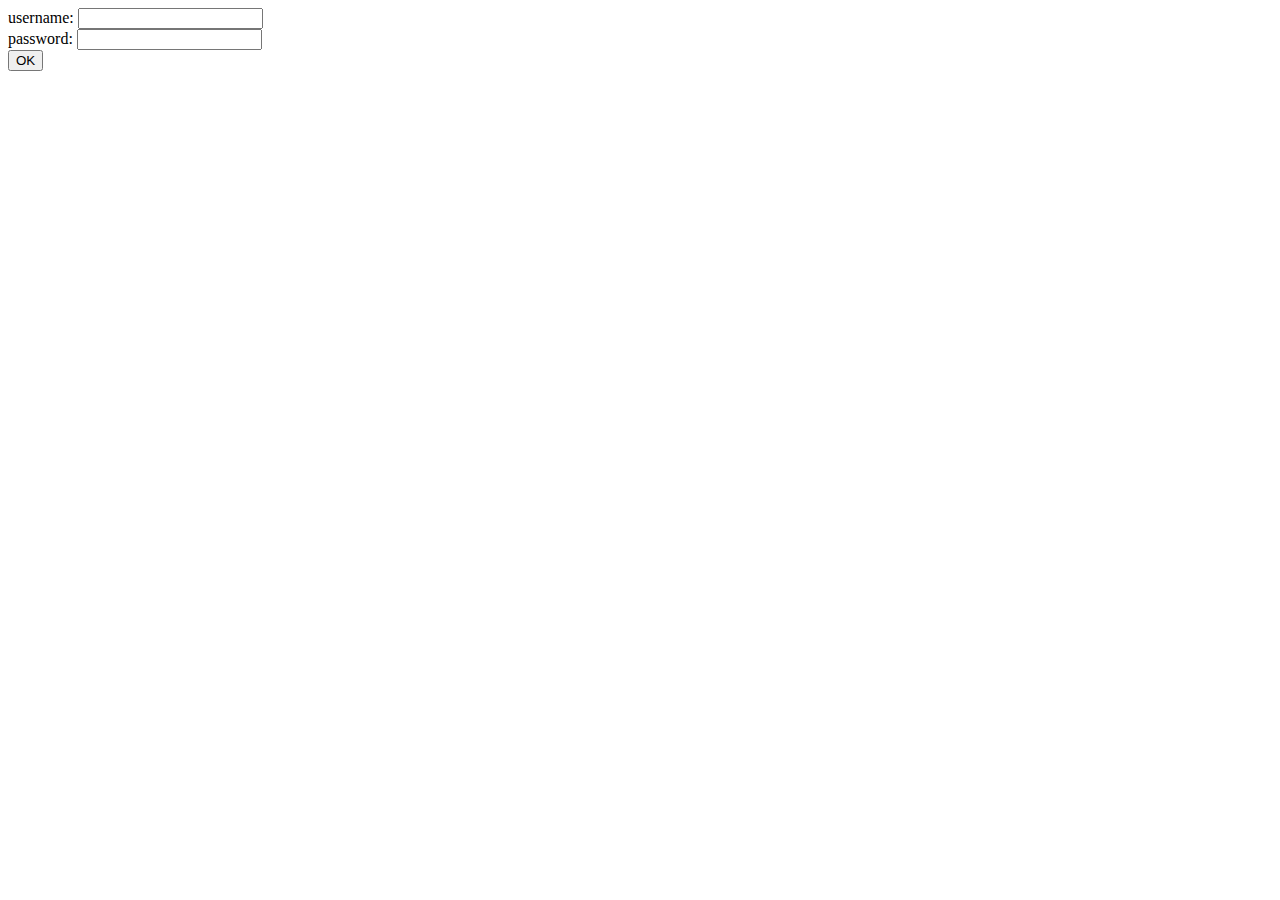
<file: Day04/ex01/index.html>
<html>    
<body>
<form action="create.php" method="post">
    username: <input type="text" name="login"><br>
    password: <input type="password" name="passwd"><br>
    <input type="submit" name="submit" value="OK">
</form>
</body>
</html>
</file>
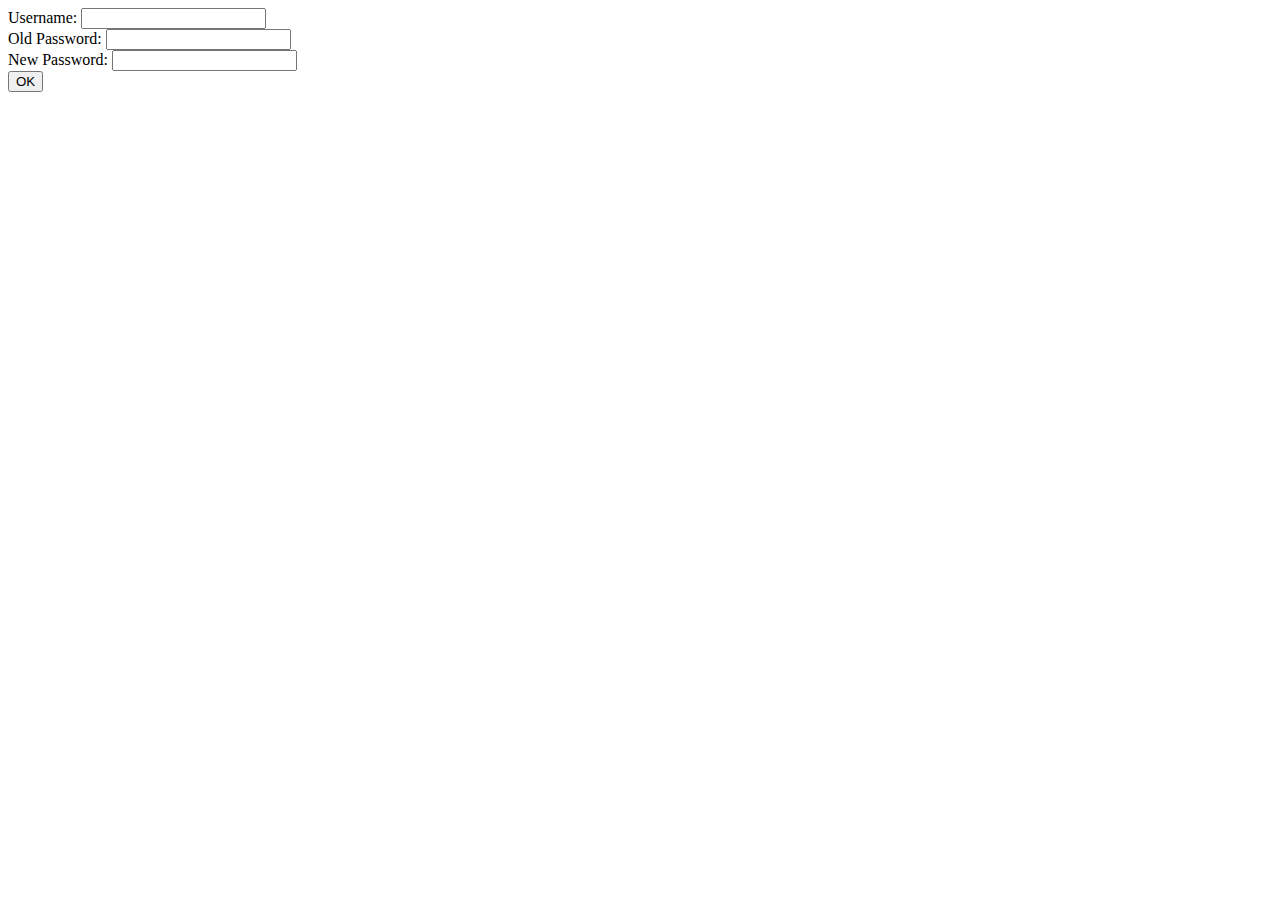
<file: Day04/ex02/index.html>
<html>
    <body>
        <form action="modif.php" method="POST">
            Username: <input type="text" name="login"><br>
            Old Password: <input type="password" name="oldpw"><br>
            New Password: <input type="password" name="newpw"/><br>
            <input type="submit" value="OK" />
        </form>
    </body>
</html>
</file>
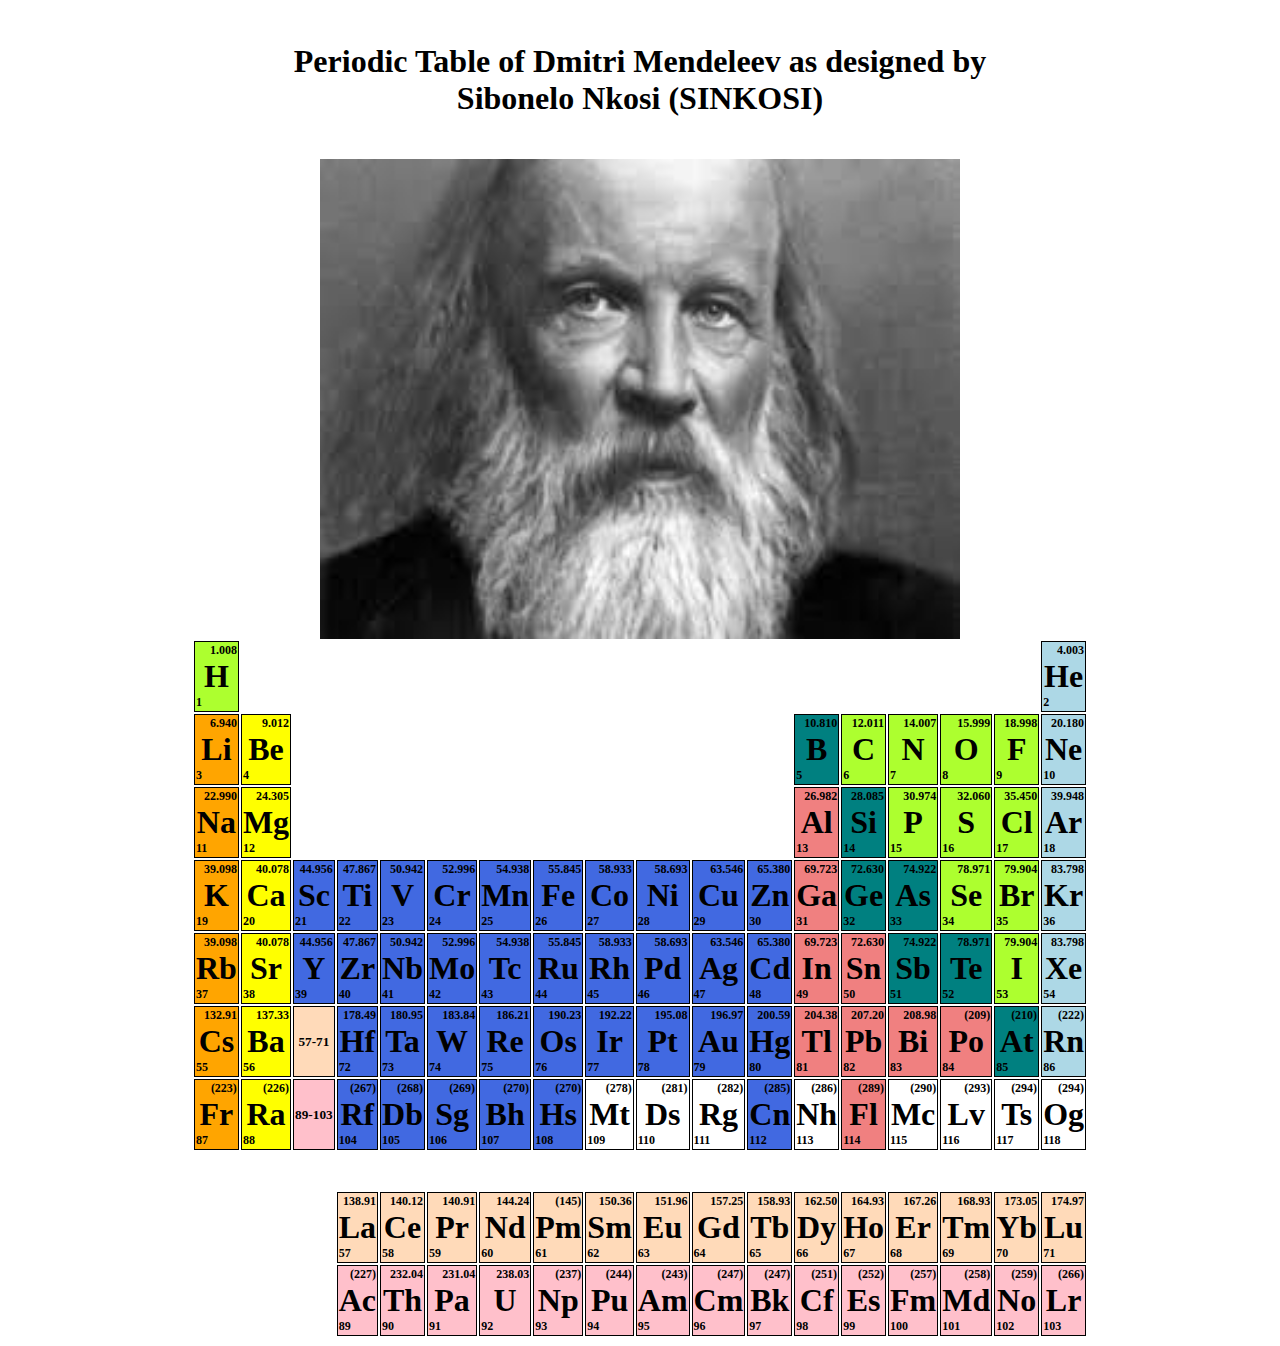
<file: Day00/ex01/mendeleiev.html>
<!DOCTYPE html>
<html>
<head>
	<style>
	h1{
		text-align: center;
		margin: 0;
	}
	h2{
		text-align: right;
		font-size: 12px;
		margin: 0;
	}
	h3{
		text-align: left;
		font-size: 12px;
		margin: 0;
	}
	h4{
		text-align: center;
		font-size: xx-large
	}
	h5{
		text-align: center;

	}
	img{
		 display: block;
		 margin-left: auto;
		margin-right: auto;
	}
	.non_metal{
		border: 1px solid black;
		background-color: greenyellow;
	}
	.alkali_metal{
		border: 1px solid black;
		background-color: orange;
	}
	.alkali_earth{
		border: 1px solid black;
		background-color: yellow;
	}
	.lanthanoids{
		border: 1px solid black;
		background-color: peachpuff;
	}
	.actinoids{
		border: 1px solid black;
		background-color: pink;
	}
	.noble_gas{
		border: 1px solid black;
		background-color: lightblue;
	}
	.metalloid{
		border: 1px solid black;
		background-color: teal;
	}
	.post_metal{
		border: 1px solid black;
		background-color: lightcoral;
	}
	.trans_metal{
		border: 1px solid black;
		background-color: royalblue;
	}
	.unknown{
		border: 1px solid black;
	}
	</style>
</head>
<body>
		<title>SINKOSI Mendeleiev Periodic Table</title>
		<h4> Periodic Table of Dmitri Mendeleev as designed by<br /> Sibonelo Nkosi (SINKOSI)</h4>
		<img src="[data-uri]" alt="Image from NewScientist website. Used without permission." width="640" height="480">
		<table style="margin: auto"; contenteditable="true">
		<!--ROW Number 1-->
		<tr>
			<td class="non_metal">	<h2>1.008</h2>	<h1>H</h1>	<h3>1</h3></td>
			<td colspan="16"></td>
			<td class="noble_gas">	<h2>4.003</h2>	<h1>He</h1>	<h3>2</h3></td>
		</tr>
		<!--ROW NUMBER 2-->
		<tr>
			<td class="alkali_metal">    <h2>6.940</h2>	<h1>Li</h1>	<h3>3</h3></td>
			<td class="alkali_earth">    <h2>9.012</h2>	<h1>Be</h1>	<h3>4</h3></td>
			<td colspan="10"></td>
			<td class="metalloid">    <h2>10.810</h2>  <h1>B</h1>  <h3>5</h3></td>
			<td class="non_metal">    <h2>12.011</h2>  <h1>C</h1>  <h3>6</h3></td>
			<td class="non_metal">    <h2>14.007</h2>  <h1>N</h1>  <h3>7</h3></td>
			<td class="non_metal">    <h2>15.999</h2>  <h1>O</h1>	<h3>8</h3></td>
			<td class="non_metal">    <h2>18.998</h2>  <h1>F</h1>  <h3>9</h3></td>
			<td class="noble_gas">    <h2>20.180</h2>  <h1>Ne</h1> <h3>10</h3></td>
		</tr>
		<!--ROW NUMBER 3-->
		<tr>
			<td class="alkali_metal">	<h2>22.990</h2>	<h1>Na</h1>	<h3>11</h3></td>
			<td class="alkali_earth">	<h2>24.305</h2>	<h1>Mg</h1>	<h3>12</h3></td>
			<td colspan="10"></td>
			<td class="post_metal">	<h2>26.982</h2>	<h1>Al</h1>	<h3>13</h3></td>
			<td class="metalloid">	<h2>28.085</h2>	<h1>Si</h1>	<h3>14</h3></td>
			<td class="non_metal">	<h2>30.974</h2>	<h1>P</h1>	<h3>15</h3></td>
			<td class="non_metal">	<h2>32.060</h2>	<h1>S</h1>	<h3>16</h3></td>
			<td class="non_metal">	<h2>35.450</h2>	<h1>Cl</h1>	<h3>17</h3></td>
			<td class="noble_gas">	<h2>39.948</h2>	<h1>Ar</h1>	<h3>18</h3></td>
		</tr>
		<!--ROW NUMBER 4-->
		<tr>
			<td class="alkali_metal">	<h2>39.098</h2>	<h1>K</h1>	<h3>19</h3></td>
			<td class="alkali_earth">	<h2>40.078</h2>	<h1>Ca</h1>	<h3>20</h3></td>
			<td class="trans_metal">	<h2>44.956</h2>	<h1>Sc</h1>	<h3>21</h3></td>
			<td class="trans_metal">	<h2>47.867</h2>	<h1>Ti</h1>	<h3>22</h3></td>
			<td class="trans_metal">	<h2>50.942</h2>	<h1>V</h1>	<h3>23</h3></td>
			<td class="trans_metal">	<h2>52.996</h2>	<h1>Cr</h1>	<h3>24</h3></td>
			<td class="trans_metal">	<h2>54.938</h2>	<h1>Mn</h1>	<h3>25</h3></td>
			<td class="trans_metal">	<h2>55.845</h2>	<h1>Fe</h1>	<h3>26</h3></td>
			<td class="trans_metal">	<h2>58.933</h2>	<h1>Co</h1>	<h3>27</h3></td>
			<td class="trans_metal">	<h2>58.693</h2>	<h1>Ni</h1>	<h3>28</h3></td>
			<td class="trans_metal">	<h2>63.546</h2>	<h1>Cu</h1>	<h3>29</h3></td>
			<td class="trans_metal">	<h2>65.380</h2>	<h1>Zn</h1>	<h3>30</h3></td>
			<td class="post_metal">	<h2>69.723</h2>	<h1>Ga</h1>	<h3>31</h3></td>
			<td class="metalloid">	<h2>72.630</h2>	<h1>Ge</h1>	<h3>32</h3></td>
			<td class="metalloid">	<h2>74.922</h2>	<h1>As</h1>	<h3>33</h3></td>
			<td class="non_metal">	<h2>78.971</h2>	<h1>Se</h1>	<h3>34</h3></td>
			<td class="non_metal">	<h2>79.904</h2>	<h1>Br</h1>	<h3>35</h3></td>
			<td class="noble_gas">	<h2>83.798</h2>	<h1>Kr</h1>	<h3>36</h3></td>
		</tr>
		<!--ROW NUMBER 5-->
		<tr>
			<td class="alkali_metal">	<h2>39.098</h2>	<h1>Rb</h1>	<h3>37</h3></td>
			<td class="alkali_earth">	<h2>40.078</h2>	<h1>Sr</h1>	<h3>38</h3></td>
			<td class="trans_metal">	<h2>44.956</h2>	<h1>Y</h1>	<h3>39</h3></td>
			<td class="trans_metal">	<h2>47.867</h2>	<h1>Zr</h1>	<h3>40</h3></td>
			<td class="trans_metal">	<h2>50.942</h2>	<h1>Nb</h1>	<h3>41</h3></td>
			<td class="trans_metal">	<h2>52.996</h2>	<h1>Mo</h1>	<h3>42</h3></td>
			<td class="trans_metal">	<h2>54.938</h2>	<h1>Tc</h1>	<h3>43</h3></td>
			<td class="trans_metal">	<h2>55.845</h2>	<h1>Ru</h1>	<h3>44</h3></td>
			<td class="trans_metal">	<h2>58.933</h2>	<h1>Rh</h1>	<h3>45</h3></td>
			<td class="trans_metal">	<h2>58.693</h2>	<h1>Pd</h1>	<h3>46</h3></td>
			<td class="trans_metal">	<h2>63.546</h2>	<h1>Ag</h1>	<h3>47</h3></td>
			<td class="trans_metal">	<h2>65.380</h2>	<h1>Cd</h1>	<h3>48</h3></td>
			<td class="post_metal">	<h2>69.723</h2>	<h1>In</h1>	<h3>49</h3></td>
			<td class="post_metal">	<h2>72.630</h2>	<h1>Sn</h1>	<h3>50</h3></td>
			<td class="metalloid">	<h2>74.922</h2>	<h1>Sb</h1>	<h3>51</h3></td>
			<td class="metalloid">	<h2>78.971</h2>	<h1>Te</h1>	<h3>52</h3></td>
			<td class="non_metal">	<h2>79.904</h2>	<h1>I</h1>	<h3>53</h3></td>
			<td class="noble_gas">	<h2>83.798</h2>	<h1>Xe</h1>	<h3>54</h3></td>
		</tr>
			<!--ROW NUMBER 6-->
		<tr>
			<td class="alkali_metal">	<h2>132.91</h2>	<h1>Cs</h1>	<h3>55</h3></td>
			<td class="alkali_earth">	<h2>137.33</h2>	<h1>Ba</h1>	<h3>56</h3></td>
			<td class="lanthanoids">	<h5>57-71</h5></td>
			<td class="trans_metal">	<h2>178.49</h2>	<h1>Hf</h1>	<h3>72</h3></td>
			<td class="trans_metal">	<h2>180.95</h2>	<h1>Ta</h1>	<h3>73</h3></td>
			<td class="trans_metal">	<h2>183.84</h2>	<h1>W</h1>	<h3>74</h3></td>
			<td class="trans_metal">	<h2>186.21</h2>	<h1>Re</h1>	<h3>75</h3></td>
			<td class="trans_metal">	<h2>190.23</h2>	<h1>Os</h1>	<h3>76</h3></td>
			<td class="trans_metal">	<h2>192.22</h2>	<h1>Ir</h1>	<h3>77</h3></td>
			<td class="trans_metal">	<h2>195.08</h2>	<h1>Pt</h1>	<h3>78</h3></td>
			<td class="trans_metal">	<h2>196.97</h2>	<h1>Au</h1>	<h3>79</h3></td>
			<td class="trans_metal">	<h2>200.59</h2>	<h1>Hg</h1>	<h3>80</h3></td>
			<td class="post_metal">	<h2>204.38</h2>	<h1>Tl</h1>	<h3>81</h3></td>
			<td class="post_metal">	<h2>207.20</h2>	<h1>Pb</h1>	<h3>82</h3></td>
			<td class="post_metal">	<h2>208.98</h2>	<h1>Bi</h1>	<h3>83</h3></td>
			<td class="post_metal">	<h2>(209)</h2>	<h1>Po</h1>	<h3>84</h3></td>
			<td class="metalloid">	<h2>(210)</h2>	<h1>At</h1>	<h3>85</h3></td>
			<td class="noble_gas">	<h2>(222)</h2>	<h1>Rn</h1>	<h3>86</h3></td>
		</tr>
			<!--ROW NUMBER 7-->
		<tr>
			<td class="alkali_metal">	<h2>(223)</h2>	<h1>Fr</h1>	<h3>87</h3></td>
			<td class="alkali_earth">	<h2>(226)</h2>	<h1>Ra</h1>	<h3>88</h3></td>
			<td class="actinoids">	<h5>89-103</h5></td>
			<td class="trans_metal">	<h2>(267)</h2>	<h1>Rf</h1>	<h3>104</h3></td>
			<td class="trans_metal">	<h2>(268)</h2>	<h1>Db</h1>	<h3>105</h3></td>
			<td class="trans_metal">	<h2>(269)</h2>	<h1>Sg</h1>	<h3>106</h3></td>
			<td class="trans_metal">	<h2>(270)</h2>	<h1>Bh</h1>	<h3>107</h3></td>
			<td class="trans_metal">	<h2>(270)</h2>	<h1>Hs</h1>	<h3>108</h3></td>
			<td class="unknown">	<h2>(278)</h2>	<h1>Mt</h1>	<h3>109</h3></td>
			<td class="unknown">	<h2>(281)</h2>	<h1>Ds</h1>	<h3>110</h3></td>
			<td class="unknown">	<h2>(282)</h2>	<h1>Rg</h1>	<h3>111</h3></td>
			<td class="trans_metal">	<h2>(285)</h2>	<h1>Cn</h1>	<h3>112</h3></td>
			<td class="unknown">	<h2>(286)</h2>	<h1>Nh</h1>	<h3>113</h3></td>
			<td class="post_metal">	<h2>(289)</h2>	<h1>Fl</h1>	<h3>114</h3></td>
			<td class="unknown">	<h2>(290)</h2>	<h1>Mc</h1>	<h3>115</h3></td>
			<td class="unknown">	<h2>(293)</h2>	<h1>Lv</h1>	<h3>116</h3></td>
			<td class="unknown">	<h2>(294)</h2>	<h1>Ts</h1>	<h3>117</h3></td>
			<td class="unknown">	<h2>(294)</h2>	<h1>Og</h1>	<h3>118</h3></td>
		</tr>
			<!--EMPTY ROW-->
		<tr>
			<td><br><br></td>
		</tr>
			<!--ROW NUMBER 8-->
		<tr>
			<td colspan="3"></td>
			<td class="lanthanoids">    <h2>138.91</h2> <h1>La</h1> <h3>57</h3></td>
			<td class="lanthanoids">	<h2>140.12</h2>	<h1>Ce</h1>	<h3>58</h3></td>
			<td class="lanthanoids">	<h2>140.91</h2>	<h1>Pr</h1>	<h3>59</h3></td>
			<td class="lanthanoids">	<h2>144.24</h2>	<h1>Nd</h1>	<h3>60</h3></td>
			<td class="lanthanoids">	<h2>(145)</h2>	<h1>Pm</h1>	<h3>61</h3></td>
			<td class="lanthanoids">	<h2>150.36</h2>	<h1>Sm</h1>	<h3>62</h3></td>
			<td class="lanthanoids">	<h2>151.96</h2>	<h1>Eu</h1>	<h3>63</h3></td>
			<td class="lanthanoids">	<h2>157.25</h2>	<h1>Gd</h1>	<h3>64</h3></td>
			<td class="lanthanoids">	<h2>158.93</h2>	<h1>Tb</h1>	<h3>65</h3></td>
			<td class="lanthanoids">	<h2>162.50</h2>	<h1>Dy</h1>	<h3>66</h3></td>
			<td class="lanthanoids">	<h2>164.93</h2>	<h1>Ho</h1>	<h3>67</h3></td>
			<td class="lanthanoids">	<h2>167.26</h2>	<h1>Er</h1>	<h3>68</h3></td>
			<td class="lanthanoids">	<h2>168.93</h2>	<h1>Tm</h1>	<h3>69</h3></td>
			<td class="lanthanoids">	<h2>173.05</h2>	<h1>Yb</h1>	<h3>70</h3></td>
			<td class="lanthanoids">	<h2>174.97</h2>	<h1>Lu</h1>	<h3>71</h3></td>    
		</tr>
			<!--ROW NUMBER 9-->
		<tr>
			<td colspan="3"></td>
			<td class="actinoids">	<h2>(227)</h2>	<h1>Ac</h1>	<h3>89</h3></td>
			<td class="actinoids">	<h2>232.04</h2>	<h1>Th</h1>	<h3>90</h3></td>
			<td class="actinoids">	<h2>231.04</h2>	<h1>Pa</h1>	<h3>91</h3></td>
			<td class="actinoids">	<h2>238.03</h2>	<h1>U</h1>	<h3>92</h3></td>
			<td class="actinoids">	<h2>(237)</h2>	<h1>Np</h1>	<h3>93</h3></td>
			<td class="actinoids">	<h2>(244)</h2>	<h1>Pu</h1>	<h3>94</h3></td>
			<td class="actinoids">	<h2>(243)</h2>	<h1>Am</h1>	<h3>95</h3></td>
			<td class="actinoids">	<h2>(247)</h2>	<h1>Cm</h1>	<h3>96</h3></td>
			<td class="actinoids">	<h2>(247)</h2>	<h1>Bk</h1>	<h3>97</h3></td>
			<td class="actinoids">	<h2>(251)</h2>	<h1>Cf</h1>	<h3>98</h3></td>
			<td class="actinoids">	<h2>(252)</h2>	<h1>Es</h1>	<h3>99</h3></td>
			<td class="actinoids">	<h2>(257)</h2>	<h1>Fm</h1>	<h3>100</h3></td>
			<td class="actinoids">	<h2>(258)</h2>	<h1>Md</h1>	<h3>101</h3></td>
			<td class="actinoids">	<h2>(259)</h2>	<h1>No</h1> <h3>102</h3></td>
			<td class="actinoids">	<h2>(266)</h2>	<h1>Lr</h1>	<h3>103</h3></td>
		</tr>
		</table>
</body>
</html>
</file>
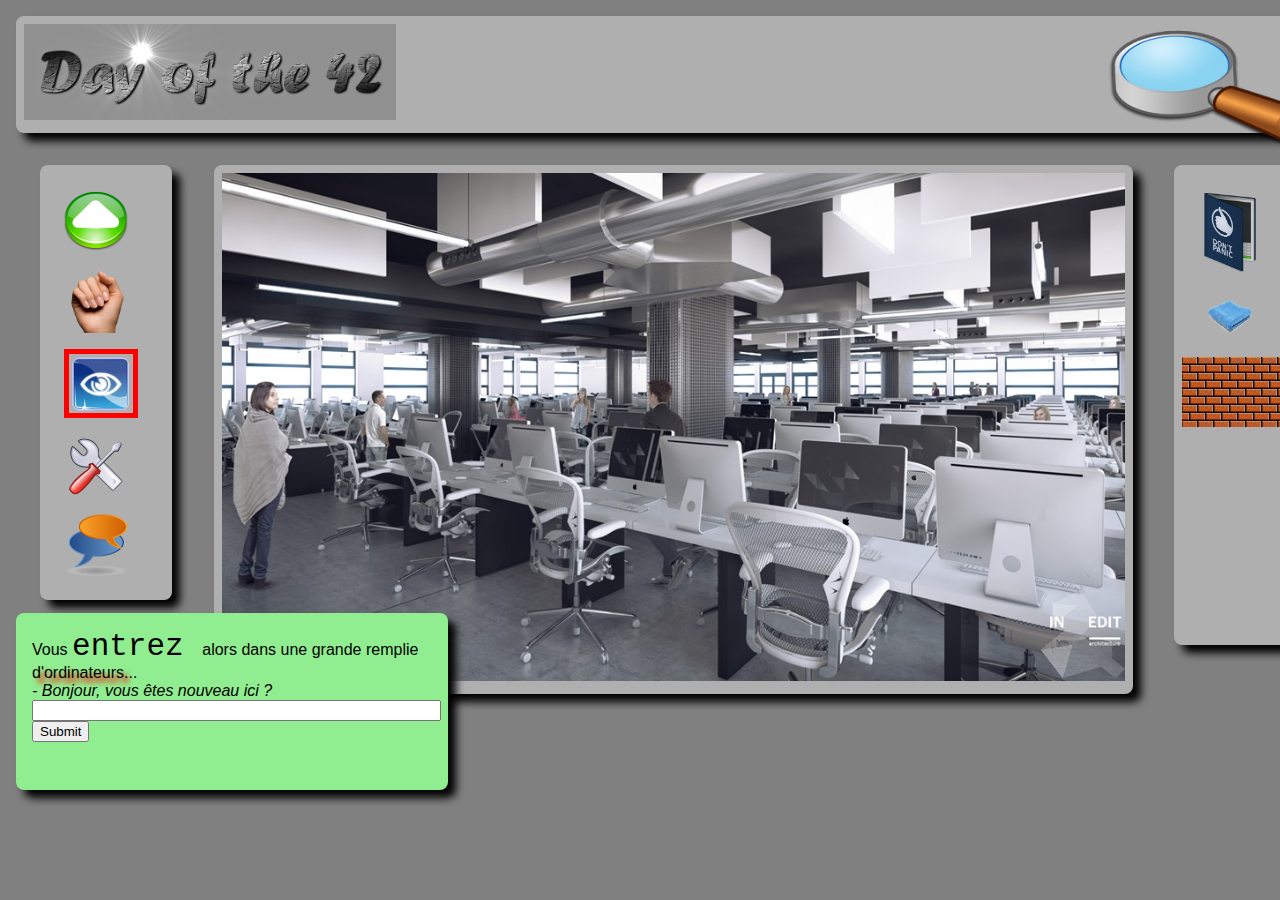
<file: Day00/ex02/doft.html>
<!DOCTYPE html>
<html>
    <head>
        <title>Day of the 42</title>
        <link rel="stylesheet" type="text/css" href="doft.css"/>
    </head>
    <body>
        <div class="banner_top">
             <!--Top of the website i.e banner-->
            <header class="banner_box">
                <img class="img_doft" src="resources/day_of_the_42.png"/>
                <!--reload.png -> Disney link-->
                <a href="http://www.disney.com" title="Start from the beginning">
                    <img class="img_reload" src="resources/reload.png">
                </a>
                <!--close.gif -> chateaux -> Disconnect-->
                <a href="http://www.relaischateaux.com" title="Disconnect">
                    <img class="img_close" src="resources/close.gif">
                </a>
                <img class="img_loupe" src="resources/loupe.png" alt="loupe">
            </header>
            <!--Top banner complete-->
            <div class="banner_left">
                    <aside class="col2">
                        <div class="banner_box">
                            <centre>
                                <a href="#" title="Advance"><img class="img_icon" src="resources/arrow.png"/></a>
                                <a href="#" title="Take"><img class="img_icon" src="resources/main.png"></a>
                                <a href="#" title="Look"><img class="img_icon_border" src="resources/oeil.png"></a>
                                <a href="#" title="Use"><img class="img_icon" src="resources/outil.png"></a>
                                <a href="#" title="Speak"><img class="img_icon" src="resources/chat-icon.png"></a>
                            </centre>
                        </div>
                    </aside>
            <!--Banner Left complete-->
            <article class="col8">
                <div class="banner_box">
                    <img class="img_cluster" src="resources/cluster.jpg" usemap="#image-map">
                    <map name="image-map">
                        <area target="" alt="IKEA" title="IKEA" href="http://www.ikea.com" coords="306,290,390,481" shape="rect">
                        <area target="" alt="APPLE" title="APPLE" href="http://www.apple.com" coords="715,274,872,423" shape="rect">
                    </map>
                </div>
            </article>
            <!--BANNER RIGHT START-->
            <aside class="col2">
                <div class="banner_box banner_right">
                    <centre>
                        <a href="#" title="Don't Panic Book"><img class="img_icon" src="resources/book.png"/></a>
                        <a href="#" title="Towel"><img class="img_icon" src="resources/towel.png"/></a>
                    </centre>
                    <!--<a href="#" title="bricks"><img class="img_icon" src="resources/brick.jpg"/></a>-->
                    <div class="brick" title="brick"></div>
                </div>
            </aside>
            <!--Banner right complete-->            
        <!--Banners complete, time for text box-->
            <div class="text_box">
                <!--You <span class="text_large"> enter </span> a large room filled with <span class="text_shadow">computers</span> <br />
                <span class="text_italic">-Hello, are you new here?</span>... <br />-->
                Vous <span class="text_large"> entrez </span> alors dans une grande remplie <span class="text_shadow">d'ordinateurs</span>...<br />
                <span class="text_italic">- Bonjour, vous êtes nouveau ici ?</span> <br />
                <input type="text" size="48px">
                <button onclick="">Submit</button>
            </div>
        </div>
    </body>
</html>
</file>
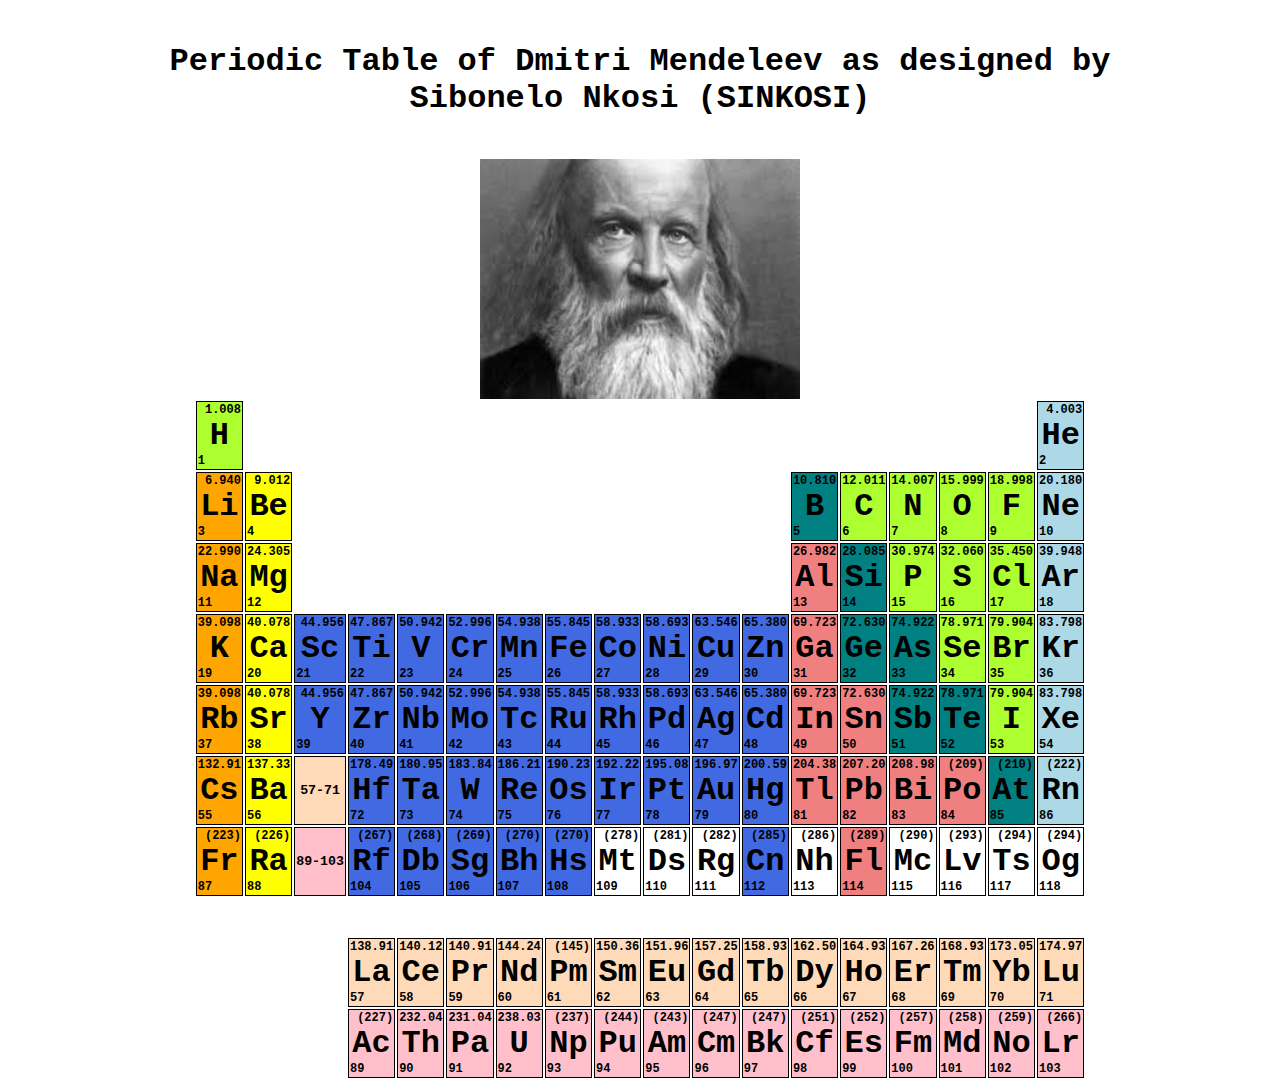
<file: Day00/ex03/responsive.html>
<!DOCTYPE html>
<html>
<head>
    <title>Responsive</title>
    <meta name="viewport" content="width=device-width, initial-scale=1.0">
    <link rel="stylesheet" type="text/css" href="responsive.css"/>
</head>
<body>
		<title>SINKOSI Mendeleiev Periodic Table</title>
		<h4> Periodic Table of Dmitri Mendeleev as designed by<br /> Sibonelo Nkosi (SINKOSI)</h4>
		<img src="[data-uri]" alt="Image from NewScientist website. Used without permission." width="320" height="240">
		<table class="table"; style="margin: auto"; contenteditable="true">
		<!--ROW Number 1-->
		<tr>
			<td class="non_metal">	<h2>1.008</h2>	<h1>H</h1>	<h3>1</h3></td>
			<td colspan="16"></td>
			<td class="noble_gas">	<h2>4.003</h2>	<h1>He</h1>	<h3>2</h3></td>
		</tr>
		<!--ROW NUMBER 2-->
		<tr>
			<td class="alkali_metal">    <h2>6.940</h2>	<h1>Li</h1>	<h3>3</h3></td>
			<td class="alkali_earth">    <h2>9.012</h2>	<h1>Be</h1>	<h3>4</h3></td>
			<td colspan="10"></td>
			<td class="metalloid">    <h2>10.810</h2>  <h1>B</h1>  <h3>5</h3></td>
			<td class="non_metal">    <h2>12.011</h2>  <h1>C</h1>  <h3>6</h3></td>
			<td class="non_metal">    <h2>14.007</h2>  <h1>N</h1>  <h3>7</h3></td>
			<td class="non_metal">    <h2>15.999</h2>  <h1>O</h1>	<h3>8</h3></td>
			<td class="non_metal">    <h2>18.998</h2>  <h1>F</h1>  <h3>9</h3></td>
			<td class="noble_gas">    <h2>20.180</h2>  <h1>Ne</h1> <h3>10</h3></td>
		</tr>
		<!--ROW NUMBER 3-->
		<tr>
			<td class="alkali_metal">	<h2>22.990</h2>	<h1>Na</h1>	<h3>11</h3></td>
			<td class="alkali_earth">	<h2>24.305</h2>	<h1>Mg</h1>	<h3>12</h3></td>
			<td colspan="10"></td>
			<td class="post_metal">	<h2>26.982</h2>	<h1>Al</h1>	<h3>13</h3></td>
			<td class="metalloid">	<h2>28.085</h2>	<h1>Si</h1>	<h3>14</h3></td>
			<td class="non_metal">	<h2>30.974</h2>	<h1>P</h1>	<h3>15</h3></td>
			<td class="non_metal">	<h2>32.060</h2>	<h1>S</h1>	<h3>16</h3></td>
			<td class="non_metal">	<h2>35.450</h2>	<h1>Cl</h1>	<h3>17</h3></td>
			<td class="noble_gas">	<h2>39.948</h2>	<h1>Ar</h1>	<h3>18</h3></td>
		</tr>
		<!--ROW NUMBER 4-->
		<tr>
			<td class="alkali_metal">	<h2>39.098</h2>	<h1>K</h1>	<h3>19</h3></td>
			<td class="alkali_earth">	<h2>40.078</h2>	<h1>Ca</h1>	<h3>20</h3></td>
			<td class="trans_metal">	<h2>44.956</h2>	<h1>Sc</h1>	<h3>21</h3></td>
			<td class="trans_metal">	<h2>47.867</h2>	<h1>Ti</h1>	<h3>22</h3></td>
			<td class="trans_metal">	<h2>50.942</h2>	<h1>V</h1>	<h3>23</h3></td>
			<td class="trans_metal">	<h2>52.996</h2>	<h1>Cr</h1>	<h3>24</h3></td>
			<td class="trans_metal">	<h2>54.938</h2>	<h1>Mn</h1>	<h3>25</h3></td>
			<td class="trans_metal">	<h2>55.845</h2>	<h1>Fe</h1>	<h3>26</h3></td>
			<td class="trans_metal">	<h2>58.933</h2>	<h1>Co</h1>	<h3>27</h3></td>
			<td class="trans_metal">	<h2>58.693</h2>	<h1>Ni</h1>	<h3>28</h3></td>
			<td class="trans_metal">	<h2>63.546</h2>	<h1>Cu</h1>	<h3>29</h3></td>
			<td class="trans_metal">	<h2>65.380</h2>	<h1>Zn</h1>	<h3>30</h3></td>
			<td class="post_metal">	<h2>69.723</h2>	<h1>Ga</h1>	<h3>31</h3></td>
			<td class="metalloid">	<h2>72.630</h2>	<h1>Ge</h1>	<h3>32</h3></td>
			<td class="metalloid">	<h2>74.922</h2>	<h1>As</h1>	<h3>33</h3></td>
			<td class="non_metal">	<h2>78.971</h2>	<h1>Se</h1>	<h3>34</h3></td>
			<td class="non_metal">	<h2>79.904</h2>	<h1>Br</h1>	<h3>35</h3></td>
			<td class="noble_gas">	<h2>83.798</h2>	<h1>Kr</h1>	<h3>36</h3></td>
		</tr>
		<!--ROW NUMBER 5-->
		<tr>
			<td class="alkali_metal">	<h2>39.098</h2>	<h1>Rb</h1>	<h3>37</h3></td>
			<td class="alkali_earth">	<h2>40.078</h2>	<h1>Sr</h1>	<h3>38</h3></td>
			<td class="trans_metal">	<h2>44.956</h2>	<h1>Y</h1>	<h3>39</h3></td>
			<td class="trans_metal">	<h2>47.867</h2>	<h1>Zr</h1>	<h3>40</h3></td>
			<td class="trans_metal">	<h2>50.942</h2>	<h1>Nb</h1>	<h3>41</h3></td>
			<td class="trans_metal">	<h2>52.996</h2>	<h1>Mo</h1>	<h3>42</h3></td>
			<td class="trans_metal">	<h2>54.938</h2>	<h1>Tc</h1>	<h3>43</h3></td>
			<td class="trans_metal">	<h2>55.845</h2>	<h1>Ru</h1>	<h3>44</h3></td>
			<td class="trans_metal">	<h2>58.933</h2>	<h1>Rh</h1>	<h3>45</h3></td>
			<td class="trans_metal">	<h2>58.693</h2>	<h1>Pd</h1>	<h3>46</h3></td>
			<td class="trans_metal">	<h2>63.546</h2>	<h1>Ag</h1>	<h3>47</h3></td>
			<td class="trans_metal">	<h2>65.380</h2>	<h1>Cd</h1>	<h3>48</h3></td>
			<td class="post_metal">	<h2>69.723</h2>	<h1>In</h1>	<h3>49</h3></td>
			<td class="post_metal">	<h2>72.630</h2>	<h1>Sn</h1>	<h3>50</h3></td>
			<td class="metalloid">	<h2>74.922</h2>	<h1>Sb</h1>	<h3>51</h3></td>
			<td class="metalloid">	<h2>78.971</h2>	<h1>Te</h1>	<h3>52</h3></td>
			<td class="non_metal">	<h2>79.904</h2>	<h1>I</h1>	<h3>53</h3></td>
			<td class="noble_gas">	<h2>83.798</h2>	<h1>Xe</h1>	<h3>54</h3></td>
		</tr>
			<!--ROW NUMBER 6-->
		<tr>
			<td class="alkali_metal">	<h2>132.91</h2>	<h1>Cs</h1>	<h3>55</h3></td>
			<td class="alkali_earth">	<h2>137.33</h2>	<h1>Ba</h1>	<h3>56</h3></td>
			<td class="lanthanoids">	<h5>57-71</h5></td>
			<td class="trans_metal">	<h2>178.49</h2>	<h1>Hf</h1>	<h3>72</h3></td>
			<td class="trans_metal">	<h2>180.95</h2>	<h1>Ta</h1>	<h3>73</h3></td>
			<td class="trans_metal">	<h2>183.84</h2>	<h1>W</h1>	<h3>74</h3></td>
			<td class="trans_metal">	<h2>186.21</h2>	<h1>Re</h1>	<h3>75</h3></td>
			<td class="trans_metal">	<h2>190.23</h2>	<h1>Os</h1>	<h3>76</h3></td>
			<td class="trans_metal">	<h2>192.22</h2>	<h1>Ir</h1>	<h3>77</h3></td>
			<td class="trans_metal">	<h2>195.08</h2>	<h1>Pt</h1>	<h3>78</h3></td>
			<td class="trans_metal">	<h2>196.97</h2>	<h1>Au</h1>	<h3>79</h3></td>
			<td class="trans_metal">	<h2>200.59</h2>	<h1>Hg</h1>	<h3>80</h3></td>
			<td class="post_metal">	<h2>204.38</h2>	<h1>Tl</h1>	<h3>81</h3></td>
			<td class="post_metal">	<h2>207.20</h2>	<h1>Pb</h1>	<h3>82</h3></td>
			<td class="post_metal">	<h2>208.98</h2>	<h1>Bi</h1>	<h3>83</h3></td>
			<td class="post_metal">	<h2>(209)</h2>	<h1>Po</h1>	<h3>84</h3></td>
			<td class="metalloid">	<h2>(210)</h2>	<h1>At</h1>	<h3>85</h3></td>
			<td class="noble_gas">	<h2>(222)</h2>	<h1>Rn</h1>	<h3>86</h3></td>
		</tr>
			<!--ROW NUMBER 7-->
		<tr>
			<td class="alkali_metal">	<h2>(223)</h2>	<h1>Fr</h1>	<h3>87</h3></td>
			<td class="alkali_earth">	<h2>(226)</h2>	<h1>Ra</h1>	<h3>88</h3></td>
			<td class="actinoids">	<h5>89-103</h5></td>
			<td class="trans_metal">	<h2>(267)</h2>	<h1>Rf</h1>	<h3>104</h3></td>
			<td class="trans_metal">	<h2>(268)</h2>	<h1>Db</h1>	<h3>105</h3></td>
			<td class="trans_metal">	<h2>(269)</h2>	<h1>Sg</h1>	<h3>106</h3></td>
			<td class="trans_metal">	<h2>(270)</h2>	<h1>Bh</h1>	<h3>107</h3></td>
			<td class="trans_metal">	<h2>(270)</h2>	<h1>Hs</h1>	<h3>108</h3></td>
			<td class="unknown">	<h2>(278)</h2>	<h1>Mt</h1>	<h3>109</h3></td>
			<td class="unknown">	<h2>(281)</h2>	<h1>Ds</h1>	<h3>110</h3></td>
			<td class="unknown">	<h2>(282)</h2>	<h1>Rg</h1>	<h3>111</h3></td>
			<td class="trans_metal">	<h2>(285)</h2>	<h1>Cn</h1>	<h3>112</h3></td>
			<td class="unknown">	<h2>(286)</h2>	<h1>Nh</h1>	<h3>113</h3></td>
			<td class="post_metal">	<h2>(289)</h2>	<h1>Fl</h1>	<h3>114</h3></td>
			<td class="unknown">	<h2>(290)</h2>	<h1>Mc</h1>	<h3>115</h3></td>
			<td class="unknown">	<h2>(293)</h2>	<h1>Lv</h1>	<h3>116</h3></td>
			<td class="unknown">	<h2>(294)</h2>	<h1>Ts</h1>	<h3>117</h3></td>
			<td class="unknown">	<h2>(294)</h2>	<h1>Og</h1>	<h3>118</h3></td>
		</tr>
			<!--EMPTY ROW-->
		<tr>
			<td><br><br></td>
		</tr>
			<!--ROW NUMBER 8-->
		<tr>
			<td colspan="3"></td>
			<td class="lanthanoids">    <h2>138.91</h2> <h1>La</h1> <h3>57</h3></td>
			<td class="lanthanoids">	<h2>140.12</h2>	<h1>Ce</h1>	<h3>58</h3></td>
			<td class="lanthanoids">	<h2>140.91</h2>	<h1>Pr</h1>	<h3>59</h3></td>
			<td class="lanthanoids">	<h2>144.24</h2>	<h1>Nd</h1>	<h3>60</h3></td>
			<td class="lanthanoids">	<h2>(145)</h2>	<h1>Pm</h1>	<h3>61</h3></td>
			<td class="lanthanoids">	<h2>150.36</h2>	<h1>Sm</h1>	<h3>62</h3></td>
			<td class="lanthanoids">	<h2>151.96</h2>	<h1>Eu</h1>	<h3>63</h3></td>
			<td class="lanthanoids">	<h2>157.25</h2>	<h1>Gd</h1>	<h3>64</h3></td>
			<td class="lanthanoids">	<h2>158.93</h2>	<h1>Tb</h1>	<h3>65</h3></td>
			<td class="lanthanoids">	<h2>162.50</h2>	<h1>Dy</h1>	<h3>66</h3></td>
			<td class="lanthanoids">	<h2>164.93</h2>	<h1>Ho</h1>	<h3>67</h3></td>
			<td class="lanthanoids">	<h2>167.26</h2>	<h1>Er</h1>	<h3>68</h3></td>
			<td class="lanthanoids">	<h2>168.93</h2>	<h1>Tm</h1>	<h3>69</h3></td>
			<td class="lanthanoids">	<h2>173.05</h2>	<h1>Yb</h1>	<h3>70</h3></td>
			<td class="lanthanoids">	<h2>174.97</h2>	<h1>Lu</h1>	<h3>71</h3></td>    
		</tr>
			<!--ROW NUMBER 9-->
		<tr>
			<td colspan="3"></td>
			<td class="actinoids">	<h2>(227)</h2>	<h1>Ac</h1>	<h3>89</h3></td>
			<td class="actinoids">	<h2>232.04</h2>	<h1>Th</h1>	<h3>90</h3></td>
			<td class="actinoids">	<h2>231.04</h2>	<h1>Pa</h1>	<h3>91</h3></td>
			<td class="actinoids">	<h2>238.03</h2>	<h1>U</h1>	<h3>92</h3></td>
			<td class="actinoids">	<h2>(237)</h2>	<h1>Np</h1>	<h3>93</h3></td>
			<td class="actinoids">	<h2>(244)</h2>	<h1>Pu</h1>	<h3>94</h3></td>
			<td class="actinoids">	<h2>(243)</h2>	<h1>Am</h1>	<h3>95</h3></td>
			<td class="actinoids">	<h2>(247)</h2>	<h1>Cm</h1>	<h3>96</h3></td>
			<td class="actinoids">	<h2>(247)</h2>	<h1>Bk</h1>	<h3>97</h3></td>
			<td class="actinoids">	<h2>(251)</h2>	<h1>Cf</h1>	<h3>98</h3></td>
			<td class="actinoids">	<h2>(252)</h2>	<h1>Es</h1>	<h3>99</h3></td>
			<td class="actinoids">	<h2>(257)</h2>	<h1>Fm</h1>	<h3>100</h3></td>
			<td class="actinoids">	<h2>(258)</h2>	<h1>Md</h1>	<h3>101</h3></td>
			<td class="actinoids">	<h2>(259)</h2>	<h1>No</h1> <h3>102</h3></td>
			<td class="actinoids">	<h2>(266)</h2>	<h1>Lr</h1>	<h3>103</h3></td>
		</tr>
		</table>
</body>
</html>
</file>
<file: Day00/ex02/doft.css>
html, body {
    margin: 0;
    padding: 0;
}

html {
    font-size: 16px;
    font-family: 'Courier New', Courier, monospace;
}

body {
    background-color: grey
}

header {
    display: block;
    position: relative;
}

/*Image Classes defined below
    em - equal measure = 2 x definition*/
.img_doft {
    height: 6em;
}

.img_reload {
    position: absolute;
    right: .5em;
    top: .5em;
    width: 1em;
}

.img_close{
    position: absolute;
    right: .5em;
    bottom: .5em;
    width: 1em;
}

.img_loupe {
    position: absolute;
    right: 1.5em;
    top: .5em;
    height: 8em;
}

.img_cluster {
    width: 100%;
}

.img_icon {
    display: block;
    margin: 1em;
    width: 4em;
}

.img_icon_border {
    display: block;
    margin: 1em;
    width: 4em;
    border: 5px solid red;
}

.brick {
    background-image: url("resources/brick.jpg");
    width: 110px;
    height: 70px;
    margin: -5px 10 0 -25px;
}

/*BANNERS*/
.banner_top {
    position: relative;
    margin: auto;
    width: 85em;
}

.banner_right {
    min-height: 30em;
}

.banner_box {
    margin: 1em;
    padding: .5em;
    box-sizing: border-box;
    background-color: rgb(175, 175, 175);
    border-radius: .5em;
    box-shadow: .5em .5em .5em black;
}

.banner_left {
    padding: 0 1.5em;
}

/*Columns*/
.col1, .col2, .col8, .col10 {
    display: inline-block;
    vertical-align: top;
}
.col2 {width: 12.5%;}
.col8 {width: 72.5%;}

/*Text Box*/
.text_box {
    position: absolute;
    bottom: -5em;
    left: 1em;
    width: 25em;
    padding: 1em 1em 3em 1em;
    background-color: lightgreen;
    border-radius: .5em;
    box-shadow: .5em .5em .5em;
    font-family: Arial, Helvetica, sans-serif;
}

/*TEXT HANDLER*/
.text_large {
    font-family: 'Courier New', Courier, monospace;
    font-size: 31px;
}

.text_shadow {
    text-shadow: 5px 5px 5px red;
}

.text_italic {
    font-style: italic;
}

/*MEDIA HANDLER*/
</file>
<file: Day00/ex03/responsive.css>
html, body {
    margin: 0;
    padding: 0;
}

html {
    font-size: 16px;
    font-family: 'Courier New', Courier, monospace;
}
h1{
    text-align: center;
    margin: 0;
}
h2{
    text-align: right;
    font-size: 12px;
    margin: 0;
}
h3{
    text-align: left;
    font-size: 12px;
    margin: 0;
}
h4{
    text-align: center;
    font-size: xx-large
}
h5{
    text-align: center;

}
img{
     display: block;
     margin-left: auto;
    margin-right: auto;
    max-height: 80%;
}
.non_metal{
    border: 1px solid black;
    background-color: greenyellow;
}
.alkali_metal{
    border: 1px solid black;
    background-color: orange;
}
.alkali_earth{
    border: 1px solid black;
    background-color: yellow;
}
.lanthanoids{
    border: 1px solid black;
    background-color: peachpuff;
}
.actinoids{
    border: 1px solid black;
    background-color: pink;
}
.noble_gas{
    border: 1px solid black;
    background-color: lightblue;
}
.metalloid{
    border: 1px solid black;
    background-color: teal;
}
.post_metal{
    border: 1px solid black;
    background-color: lightcoral;
}
.trans_metal{
    border: 1px solid black;
    background-color: royalblue;
}
.unknown{
    border: 1px solid black;
}

@media only screen and (max-width: 768px) {
    h1 {
        font-size: 50%;
    }
    h2 {
        font-size: 50%;
    }
    h3 {
        font-size: 50%;
    }
    img {
        size: 50%;
    }
}
</file>
